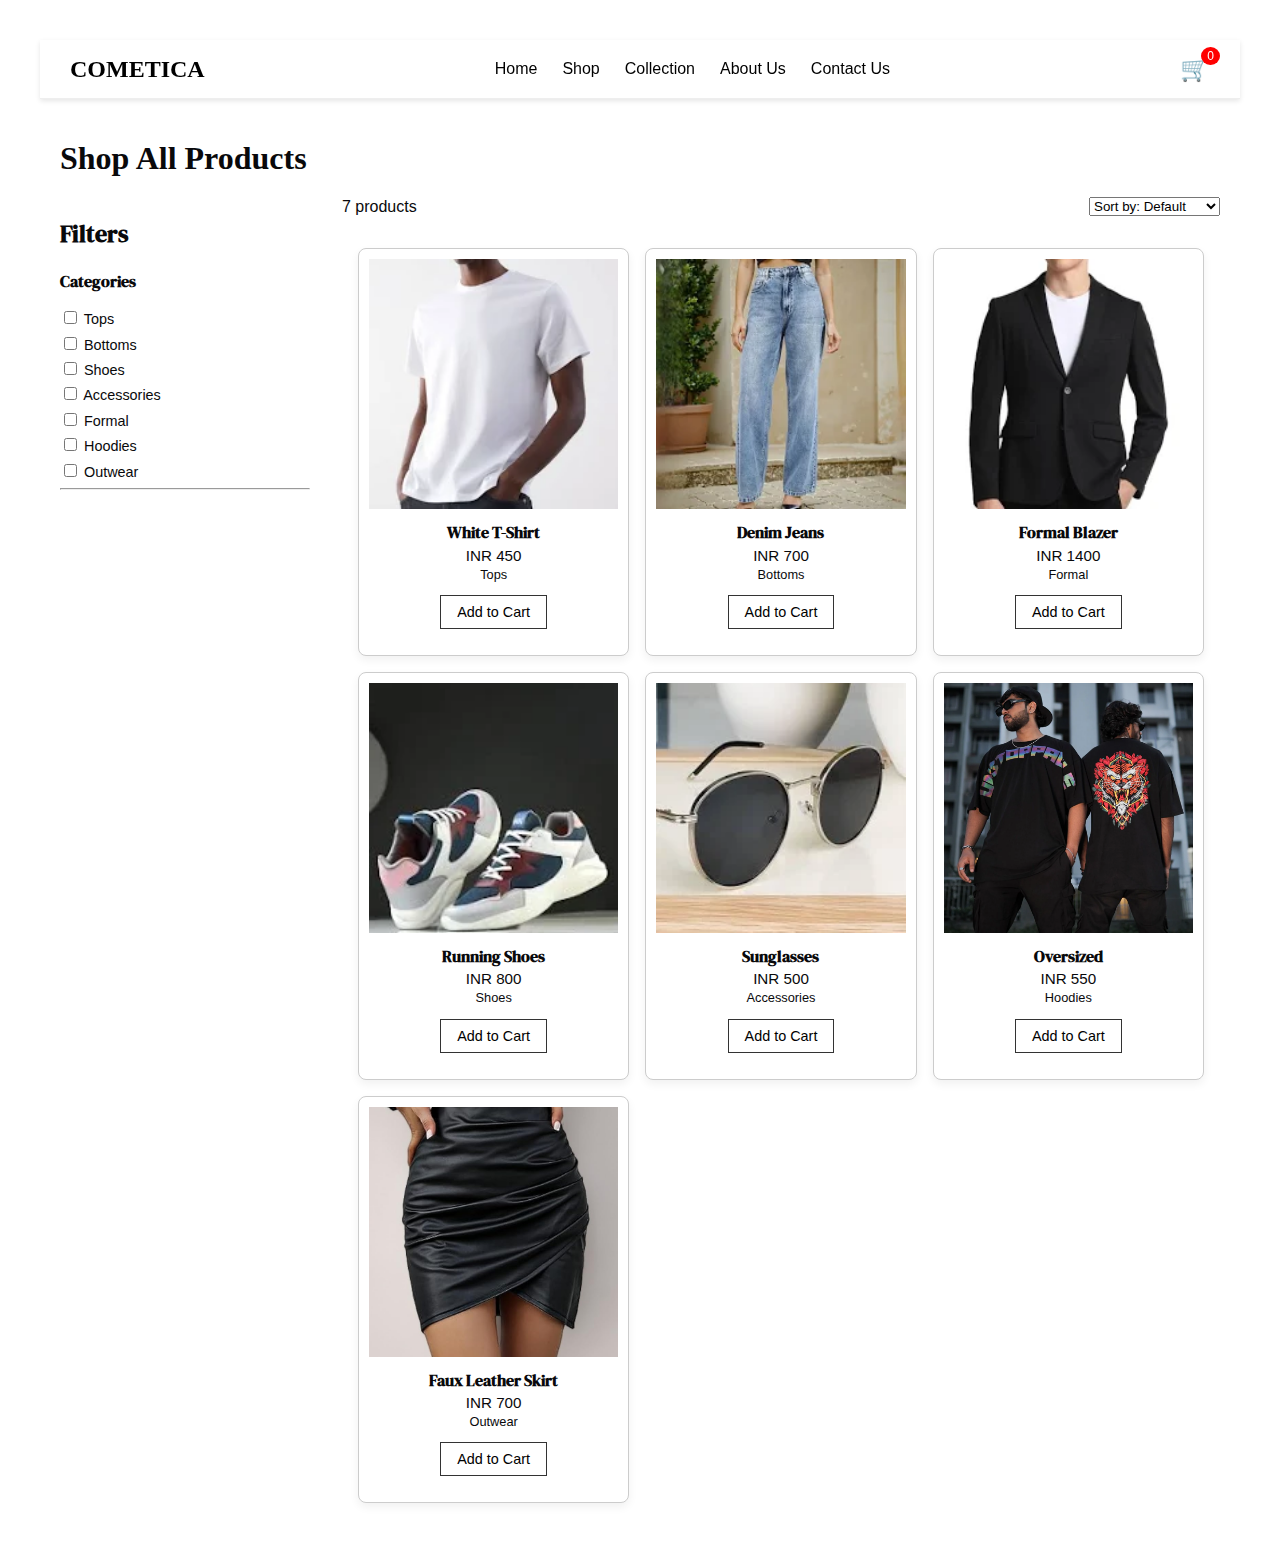
<file: shop.html>
<!DOCTYPE html>
<html lang="en">
<head>
  <meta charset="UTF-8" />
  <meta name="viewport" content="width=device-width, initial-scale=1" />
  <title>All Products</title>
  <link rel="stylesheet" href="styles.css" />
  
</head>
<body>
      
  <div class="container">
    <h1 class="title">Shop All Products</h1>
    <div class="shop-page">
      <!-- Sidebar Filters -->
      <aside class="sidebar">
        <h2>Filters</h2>

        <div class="filter-group">
          <h3>Categories</h3>
          <label><input type="checkbox" class="category-filter" value="Tops"> Tops</label>
          <label><input type="checkbox" class="category-filter" value="Bottoms"> Bottoms</label>
          <label><input type="checkbox" class="category-filter" value="Shoes"> Shoes</label>
          <label><input type="checkbox" class="category-filter" value="Accessories"> Accessories</label>
          <label><input type="checkbox" class="category-filter" value="Formal"> Formal</label>
          <label><input type="checkbox" class="category-filter" value="Hoodies"> Hoodies</label>
          <label><input type="checkbox" class="category-filter" value="Outwear"> Outwear</label>
         </div>

        <hr />

      </aside>

      <!-- Product Section -->
      <main class="product-area">
        <div class="top-bar">
          <span id="product-count">products</span>
          <select id="sort-select">
            <option value="default">Sort by: Default</option>
            <option value="price-asc">Price: Low to High</option>
            <option value="price-desc">Price: High to Low</option>
            <option value="name-asc">Name: A to Z</option>
          </select>
        </div>
        <div id="product-grid" class="product-grid">
          <!-- Products appear here -->
        </div>
      </main>
    </div>
  </div>  
  <script src="navbar.js"></script>
  <script src="shoppdts.js"></script>
</body>
</html>
</file>
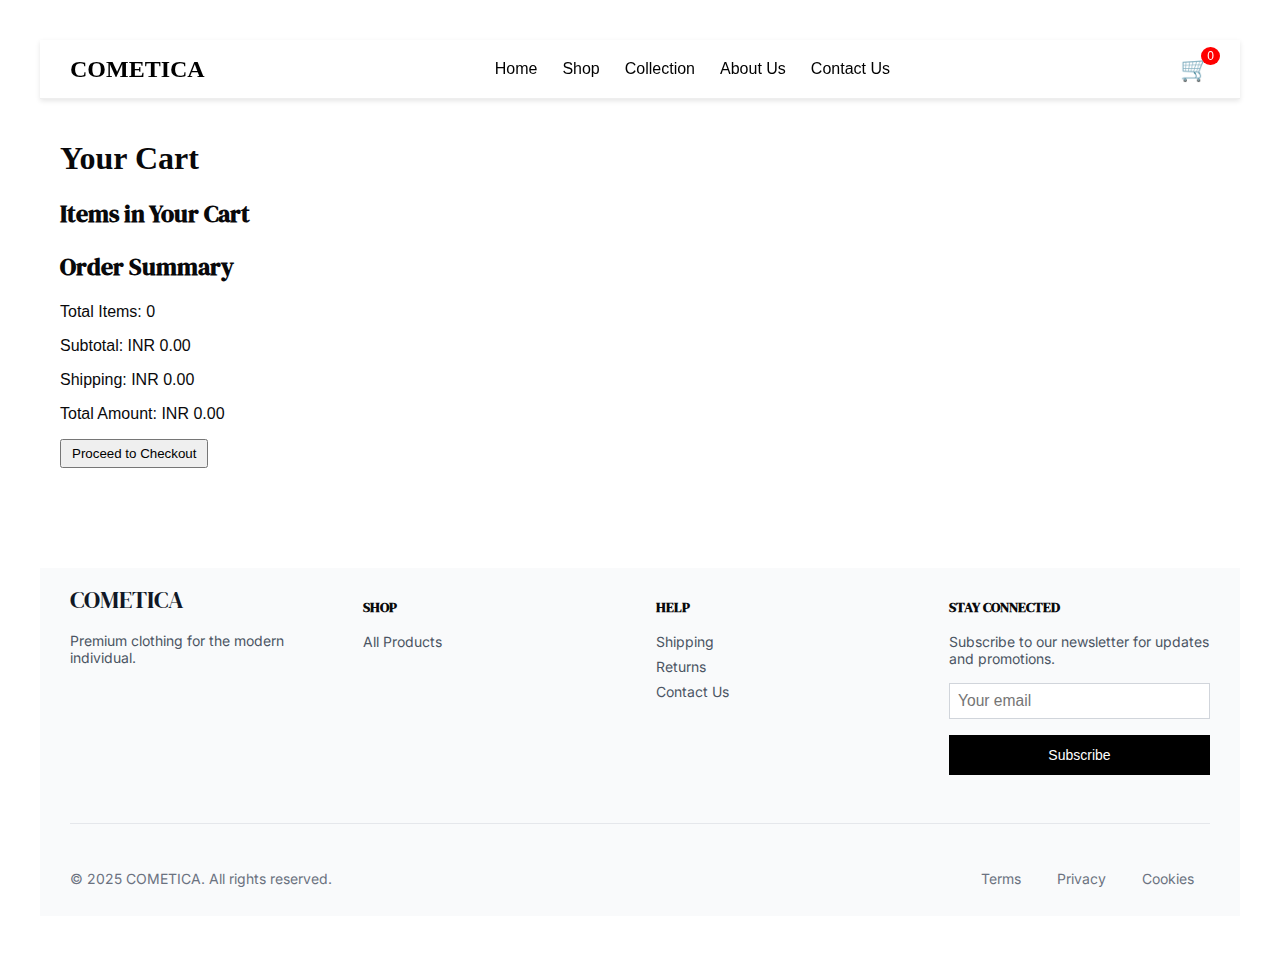
<file: FE/cart.html>
<!DOCTYPE html>
<html lang="en" class="light"> 
    <head>
        <meta charset="UTF-8" />
        <meta name="viewport" content="width=device-width, initial-scale=1.0"/>
        <title>Your Cart</title>
        <link rel="stylesheet" href="styles.css"/>
      </head>
      <body>
        <div class="container">
            <h1 class="title">Your Cart</h1>
            <div class="cart-page">
                <!-- Cart Items Section -->
                <div class="cart-items-div">
                  <h2>Items in Your Cart</h2>
                  <div id="cart-items-container" class="cart-items-container">
                    <!-- Cart items will be dynamically loaded here -->
                  </div>
                </div>
        
                <!-- Order Summary Section -->
                <div class="order-summary">
                    <h2>Order Summary</h2>
                    <div class="summary-details">
                        <p class="summary-details-para">Total Items: <span id="total-items">0</span></p>
                        <p class="summary-details-para">Subtotal: <span id="sub-total-amount">0</span></p>
                        <p class="summary-details-para">Shipping: <span id="shipping-amount">0</span></p>
                    </div>
                    <p class="summary-details-para">Total Amount: <span id="total-amount">0</span></p>
                    <button id="checkout-button" class="checkout-button">Proceed to Checkout</button>
                </div>
            </div>
        </div>
        <script src="navbar.js"></script>
        <script src="footer.js"></script>  
        <script src="cart.js"></script>  
      </body>
  <!-- Toast Notification -->
  <div id="toast" class="toast hidden"></div>  
</html>
</file>
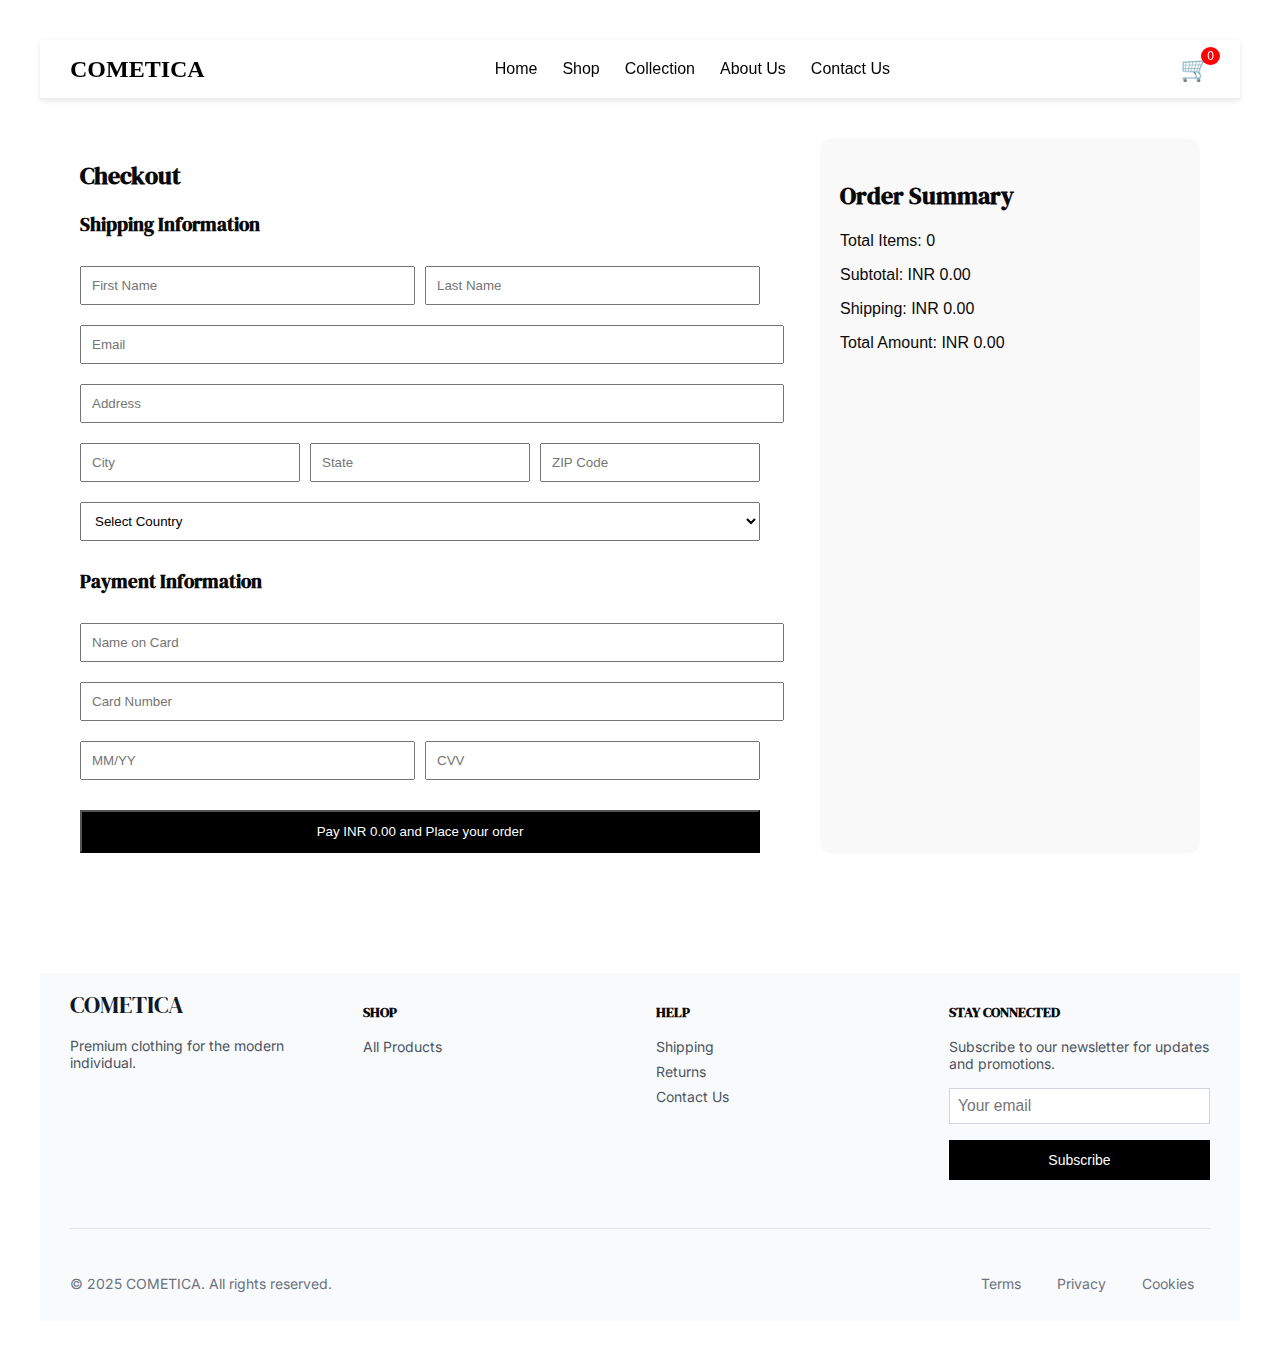
<file: FE/checkout.html>
<!DOCTYPE html>
<html lang="en">
<head>
  <meta charset="UTF-8">
  <title>Checkout</title>
  <link rel="stylesheet" href="checkout.css">
  <link rel="stylesheet" href="styles.css">
</head>
<body>
  <main class="checkout-page">
    <section class="checkout-form">
      <h2>Checkout</h2>
      <form id="checkout-form">
        <h3>Shipping Information</h3>
        <div class="form-row">
          <input type="text" placeholder="First Name" id="first-name" required>
          <input type="text" placeholder="Last Name" id="last-name" required>
        </div>
        <input type="email" placeholder="Email" id="email" required>
        <input type="text" placeholder="Address" id="address" required>
        <div class="form-row">
          <input type="text" placeholder="City" id="city" required>
          <input type="text" placeholder="State" id="state" required>
          <input type="text" placeholder="ZIP Code" id="zip-code" required>
        </div>
        <select required id="country">
          <option value="" disabled selected>Select Country</option>
          <option value="us">United States</option>
        </select>

        <h3>Payment Information</h3>
        <input type="text" placeholder="Name on Card" id="card-name" required>
        <input type="text" placeholder="Card Number" id="card-number" required>
        <div class="form-row">
          <input type="text" placeholder="MM/YY" id="expiry-date" required>
          <input type="text" placeholder="CVV" id="cvv" required>
        </div>
        <button type="submit" class="checkout-cart-button full" id="checkout-cart">Pay INR 0 and Place your order</button>
      </form>
    </section>

    <aside class="checkout-cart-summary">
      <div class="order-summary">
        <h2>Order Summary</h2>
        <div class="summary-details">
            <p class="summary-details-para">Total Items: <span id="total-items">0</span></p>
            <p class="summary-details-para">Subtotal: <span id="sub-total-amount">0</span></p>
            <p class="summary-details-para">Shipping: <span id="shipping-amount">0</span></p>
        </div>
        <p class="summary-details-para">Total Amount: <span id="total-amount">0</span></p>
      </div>
    </aside>
  </main>
  <script src="navbar.js"></script>
  <script src="footer.js"></script>
  <script src="checkout.js"></script>

</body>
</html>
</file>
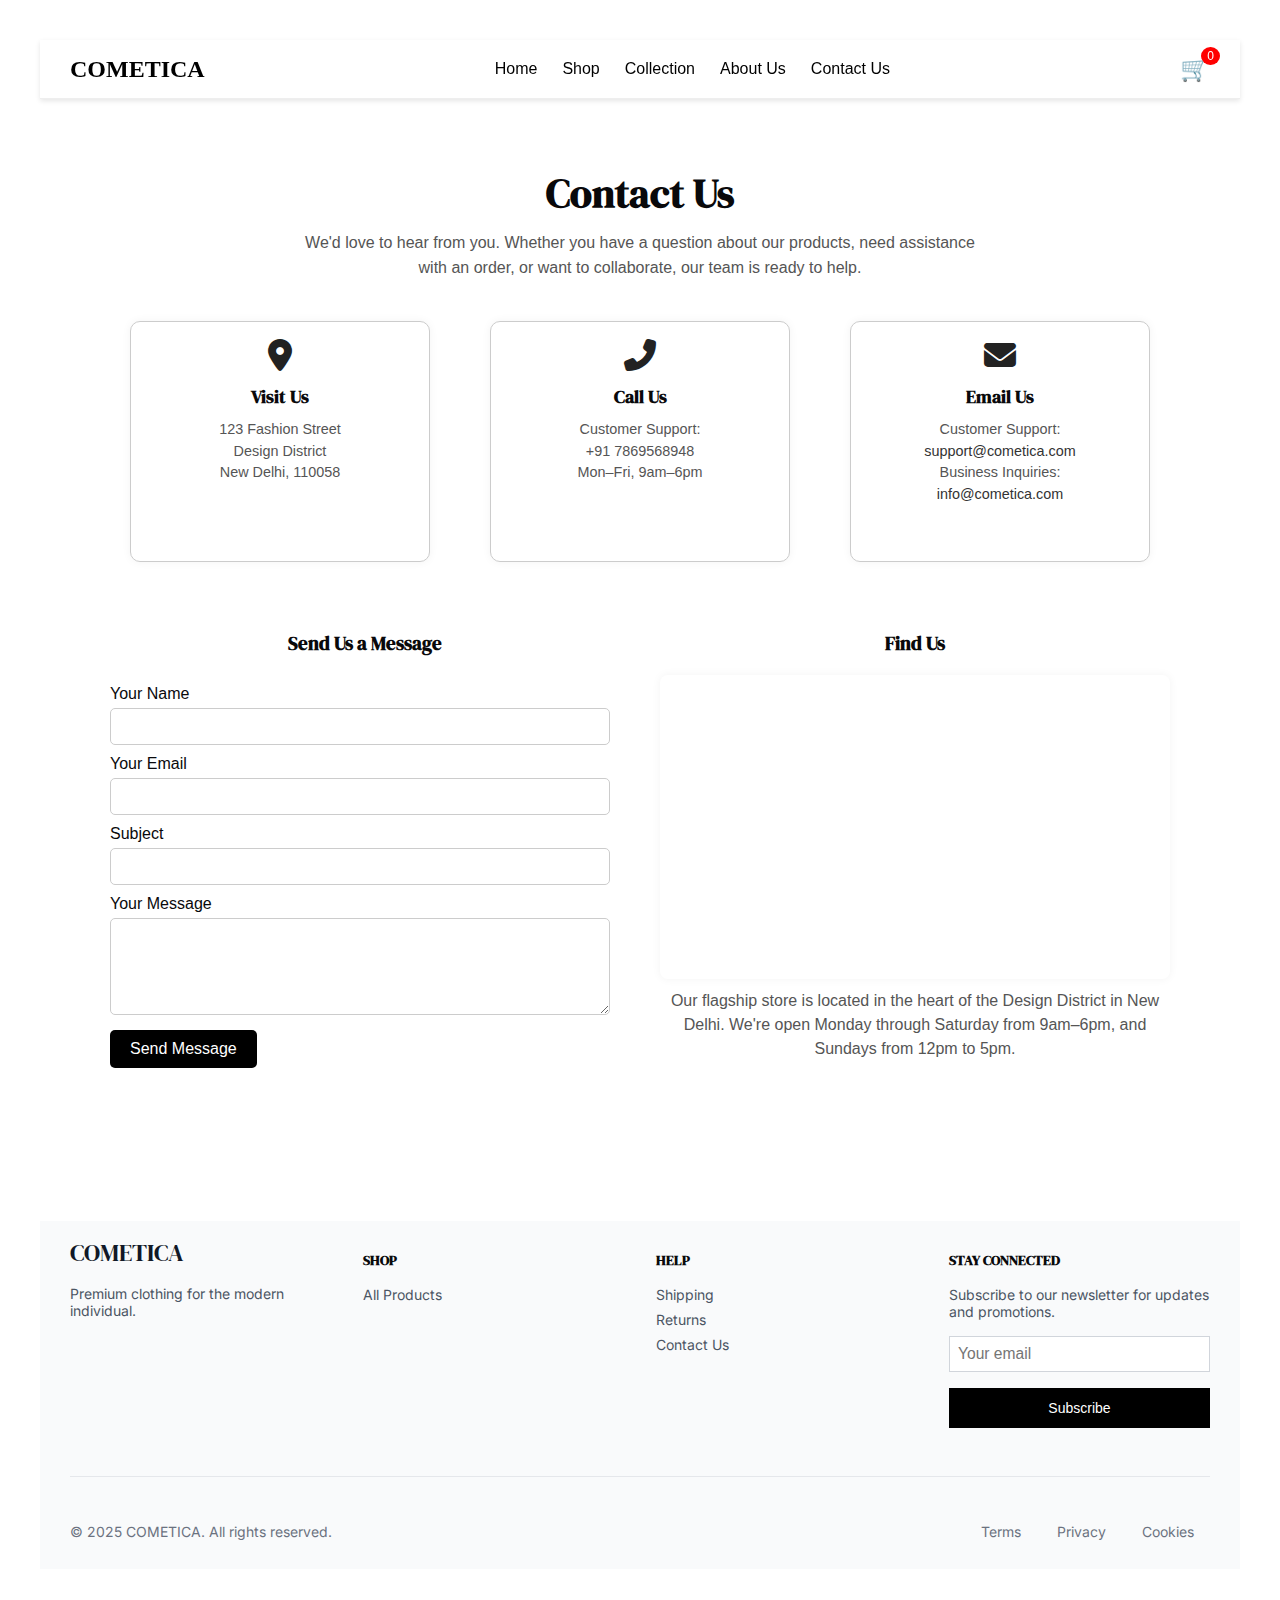
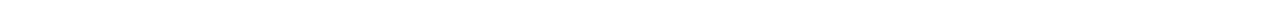
<file: FE/contact.html>
<!DOCTYPE html>
<html lang="en">
<head>
  <meta charset="UTF-8" />
  <meta name="viewport" content="width=device-width, initial-scale=1.0"/>
  <title>Contact Us - COMETICA</title>
  
  <link rel="stylesheet" href="contact.css" />
  <link rel="stylesheet" href="https://cdnjs.cloudflare.com/ajax/libs/font-awesome/6.5.0/css/all.min.css" />
  <link rel="stylesheet" href="styles.css" />
</head>
<body>

  <section class="contact-section">
    <h1>Contact Us</h1>
    <p>
      We'd love to hear from you. Whether you have a question about our products,
      need assistance with an order, or want to collaborate, our team is ready to help.
    </p>

    <div class="contact-cards">
      <div class="card">
        <div class="icon"><i class="fas fa-map-marker-alt" aria-hidden="true"></i></div>
        <h3>Visit Us</h3>
        <p>
          123 Fashion Street<br>
          Design District<br>
          New Delhi, 110058
        </p>
      </div>

      <div class="card">
        <div class="icon"><i class="fas fa-phone-alt" aria-hidden="true"></i></div>
        <h3>Call Us</h3>
        <p>
          Customer Support:<br>
          +91 7869568948<br>
          Mon–Fri, 9am–6pm 
        </p>
      </div>

      <div class="card">
        <div class="icon"><i class="fas fa-envelope" aria-hidden="true"></i></div>
        <h3>Email Us</h3>
        <p>
          Customer Support:<br>
          <a href="mailto:support@cometica.com">support@cometica.com</a><br>
          Business Inquiries:<br>
          <a href="mailto:info@cometica.com">info@cometica.com</a>
        </p>
      </div>
    </div>

    <div class="message-find-container">
      <div class="message-form">
        <h3>Send Us a Message</h3>
        <form id="contactForm">
          <label for="name">Your Name</label>
          <input type="text" id="name" name="name" required>

          <label for="email">Your Email</label>
          <input type="email" id="email" name="email" required>

          <label for="subject">Subject</label>
          <input type="text" id="subject" name="subject" required>

          <label for="message">Your Message</label>
          <textarea id="message" name="message" rows="5" required></textarea>

          <button type="submit">Send Message</button>
        </form>
      </div>

      <div class="find-us">
        <h3>Find Us</h3>
        <div class="map-container">
          <iframe
            src="https://www.google.com/maps/embed?pb=!1m18!1m12!1m3!1d3023.7450352324345!2d-74.00601568459357!3d40.71277517933096!2m3!1f0!2f0!3f0!3m2!1i1024!2i768!4f13.1!3m3!1m2!1s0x0%3A0x7f5e6e8b5c2b0c7d!2sDesign%20District!5e0!3m2!1sen!2sus!4v1682037800213"
            width="100%"
            height="300"
            style="border:0;"
            allowfullscreen=""
            loading="lazy"
            referrerpolicy="no-referrer-when-downgrade"
            aria-label="Google Maps location of COMETICA store">
          </iframe>
        </div>
        <p>
          Our flagship store is located in the heart of the Design District in New Delhi.
          We're open Monday through Saturday from 9am–6pm, and Sundays from 12pm to 5pm.
        </p>
      </div>
    </div>
  </section>
  <script>
    document.getElementById('contactForm').addEventListener('submit', async function (e) {
      e.preventDefault();

      const name = document.getElementById('name').value;
      const email = document.getElementById('email').value;
      const subject = document.getElementById('subject').value;
      const message = document.getElementById('message').value;

      const payload = {
        name: name,
        email: email,
        subject: subject,
        message: message,
      };
  
      try {
        const response = await fetch('http://127.0.0.1:5000/api/contactus/message', {
          method: 'POST',
          headers: {
            'Content-Type': 'application/json',
          },
          body: JSON.stringify(payload),
        });
  
        if (response.ok) {
          alert("Thanks for contacting us! We'll get back to you soon.");
          this.reset();
        } else {
          const errorData = await response.json();
          alert(`Error: ${errorData.error || 'Something went wrong'}`);
        }
      } catch (error) {
        console.error('Error submitting the form:', error);
        alert('An error occurred while submitting the form. Please try again later.');
      }
    });
  </script>

<script src="navbar.js"></script>  
<script src="footer.js"></script>  
  
</body>
</html>
</file>
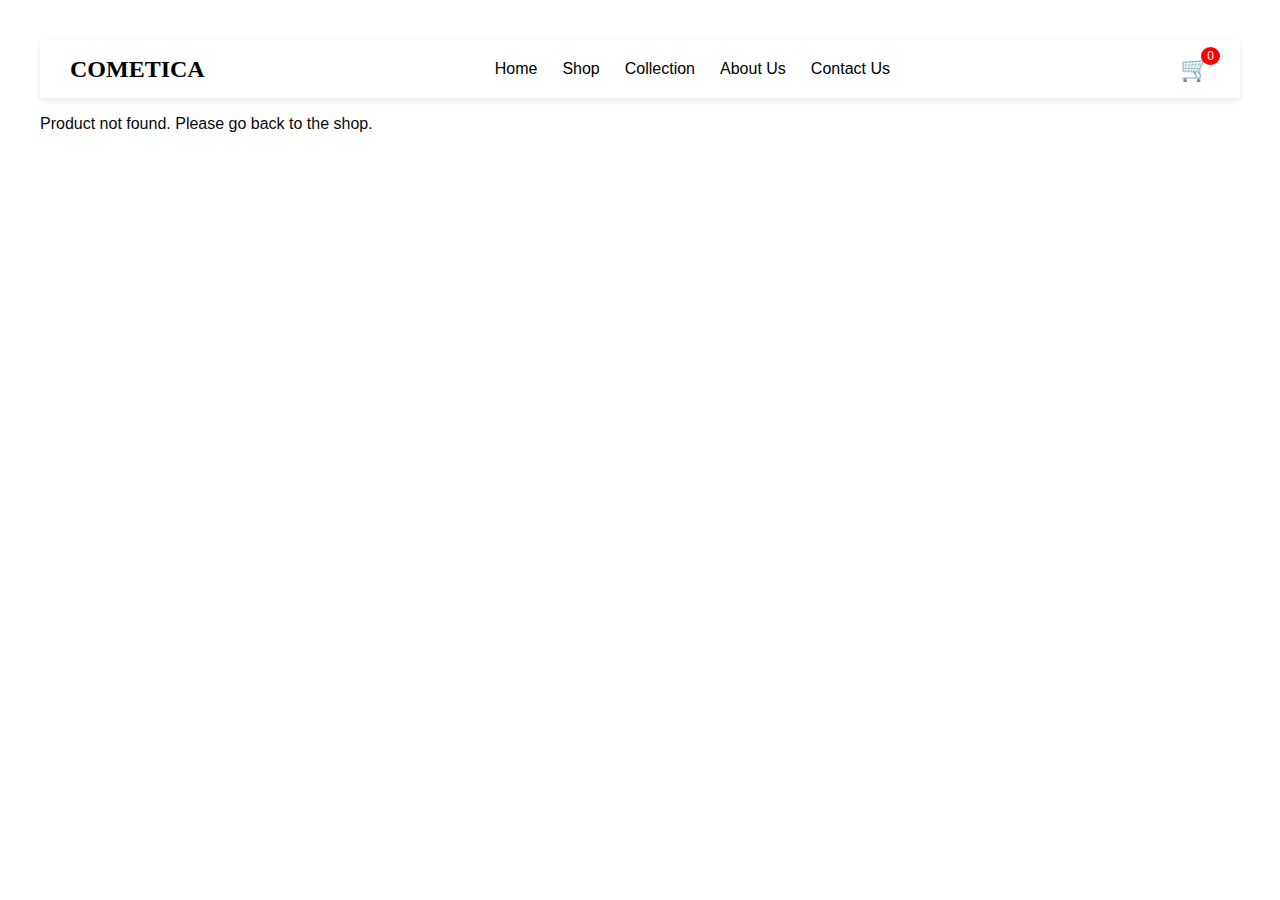
<file: FE/pdtdetailpg.html>
<!DOCTYPE html>
<html lang="en">
<head>
  <meta charset="UTF-8" />
  <meta name="viewport" content="width=device-width, initial-scale=1.0"/>
  <title>Product Detail</title>
  <link rel="stylesheet" href="styles.css" />
  <style>
    .detail-container {
      display: flex;
      gap: 3rem;
      padding: 2rem;
      align-items: flex-start;
      flex-wrap: wrap;
    }

    .detail-image {
      flex: 1 1 40%;
      max-width: 400px;
    }

    .detail-image img {
      width: 100%;
      border-radius: 10px;
    }

    .detail-info {
      flex: 1 1 50%;
    }

    .detail-info h2 {
      font-size: 2rem;
      margin-bottom: 0.5rem;
    }

    .price {
      font-size: 1.2rem;
      font-weight: bold;
      margin: 1rem 0;
    }

    .sizes button {
      margin: 0.2rem;
      padding: 0.5rem 1rem;
      cursor: pointer;
    }

    .quantity-control {
      display: flex;
      align-items: center;
      gap: 1rem;
      margin: 1rem 0;
    }

    .quantity-control button {
      width: 30px;
      height: 30px;
    }

    .add-to-cart-btn {
      background: black;
      color: white;
      padding: 1rem 2rem;
      border: none;
      cursor: pointer;
      font-size: 1rem;
    }
    .size-btn.active {
    background-color: black;
    color: white;
    border: 1px solid black;
  }

  .sizes button {
    margin: 0.2rem;
    padding: 0.5rem 1rem;
    cursor: pointer;
    border: 1px solid #ccc;
    background-color: white;
  }
  </style>
</head>
<body>
  <div class="detail-container">
    <div class="detail-image">
      <img id="product-image" src="" alt="Product" />
    </div>
    <div class="detail-info">
      <h2 id="product-name">Product Name</h2>
      <div class="price" id="product-price">INR 0</div>
      <p id="product-description">Description...</p>

      <h3>Size</h3>
      <div class="sizes">
        <button class="size-btn">XS</button>
        <button class="size-btn">S</button>
        <button class="size-btn">M</button>
        <button class="size-btn">L</button>
        <button class="size-btn">XL</button>
      </div>

      <h3>Quantity</h3>
      <div class="quantity-control">
        <button id="decrease">-</button>
        <span id="quantity">1</span>
        <button id="increase">+</button>
      </div>

      <button class="add-to-cart-btn">Add to Cart</button>
    </div>
  </div>
  <script src="product-detail.js"></script>
  <script src="navbar.js"></script>

</body>
</html>
</file>
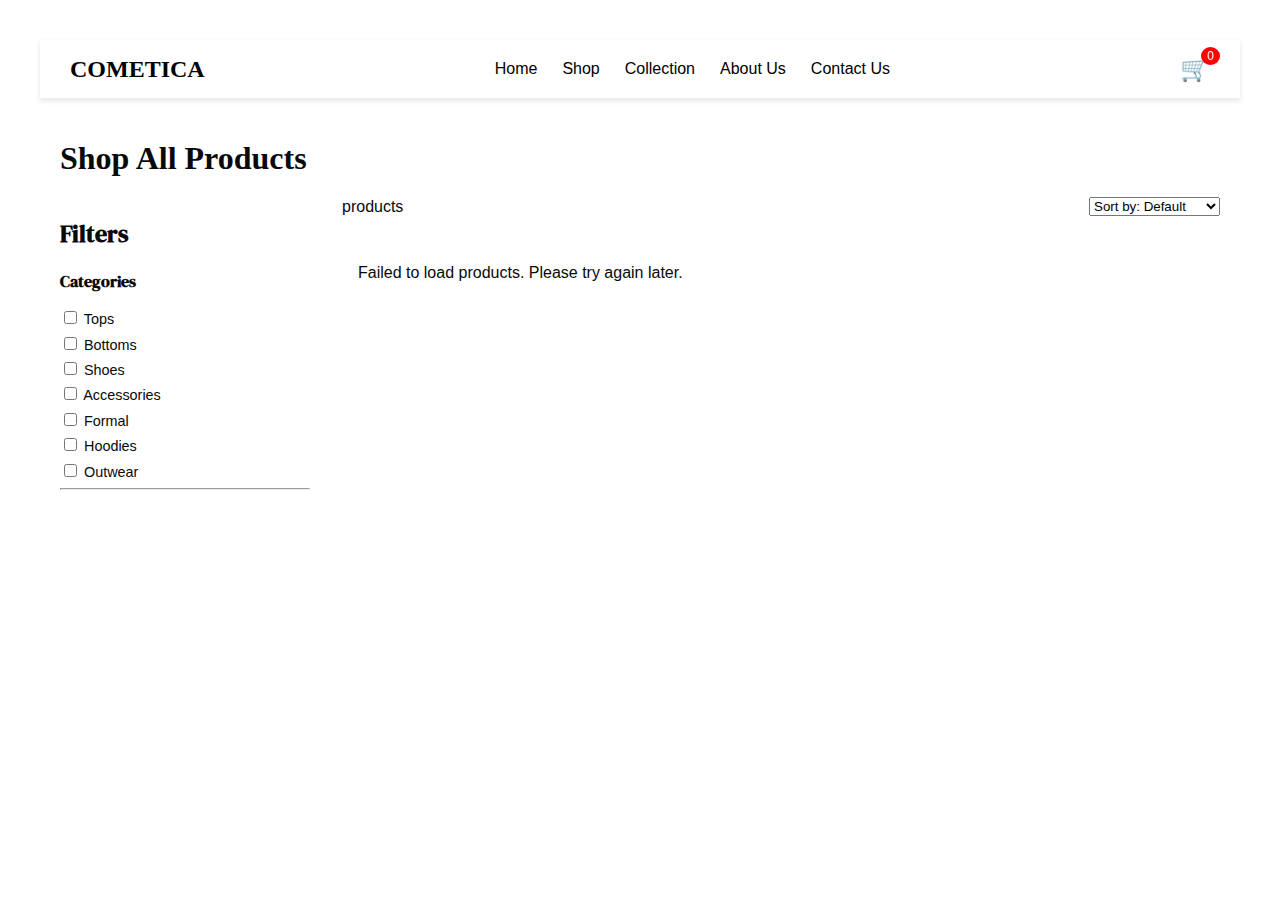
<file: FE/shop.html>
<!DOCTYPE html>
<html lang="en">
<head>
  <meta charset="UTF-8" />
  <meta name="viewport" content="width=device-width, initial-scale=1" />
  <title>All Products</title>
  <link rel="stylesheet" href="styles.css" />
  
</head>
<body>
      
  <div class="container">
    <h1 class="title">Shop All Products</h1>
    <div class="shop-page">
      <!-- Sidebar Filters -->
      <aside class="sidebar">
        <h2>Filters</h2>

        <div class="filter-group">
          <h3>Categories</h3>
          <label><input type="checkbox" class="category-filter" value="Tops"> Tops</label>
          <label><input type="checkbox" class="category-filter" value="Bottoms"> Bottoms</label>
          <label><input type="checkbox" class="category-filter" value="Shoes"> Shoes</label>
          <label><input type="checkbox" class="category-filter" value="Accessories"> Accessories</label>
          <label><input type="checkbox" class="category-filter" value="Formal"> Formal</label>
          <label><input type="checkbox" class="category-filter" value="Hoodies"> Hoodies</label>
          <label><input type="checkbox" class="category-filter" value="Outwear"> Outwear</label>
         </div>

        <hr />

      </aside>

      <!-- Product Section -->
      <main class="product-area">
        <div class="top-bar">
          <span id="product-count">products</span>
          <select id="sort-select">
            <option value="default">Sort by: Default</option>
            <option value="price-asc">Price: Low to High</option>
            <option value="price-desc">Price: High to Low</option>
            <option value="name-asc">Name: A to Z</option>
          </select>
        </div>
        <div id="product-grid" class="product-grid">
          <!-- Products appear here -->
        </div>
      </main>
    </div>
  </div>  
  <script src="navbar.js"></script>
  <script src="shoppdts.js"></script>
</body>
</html>
</file>
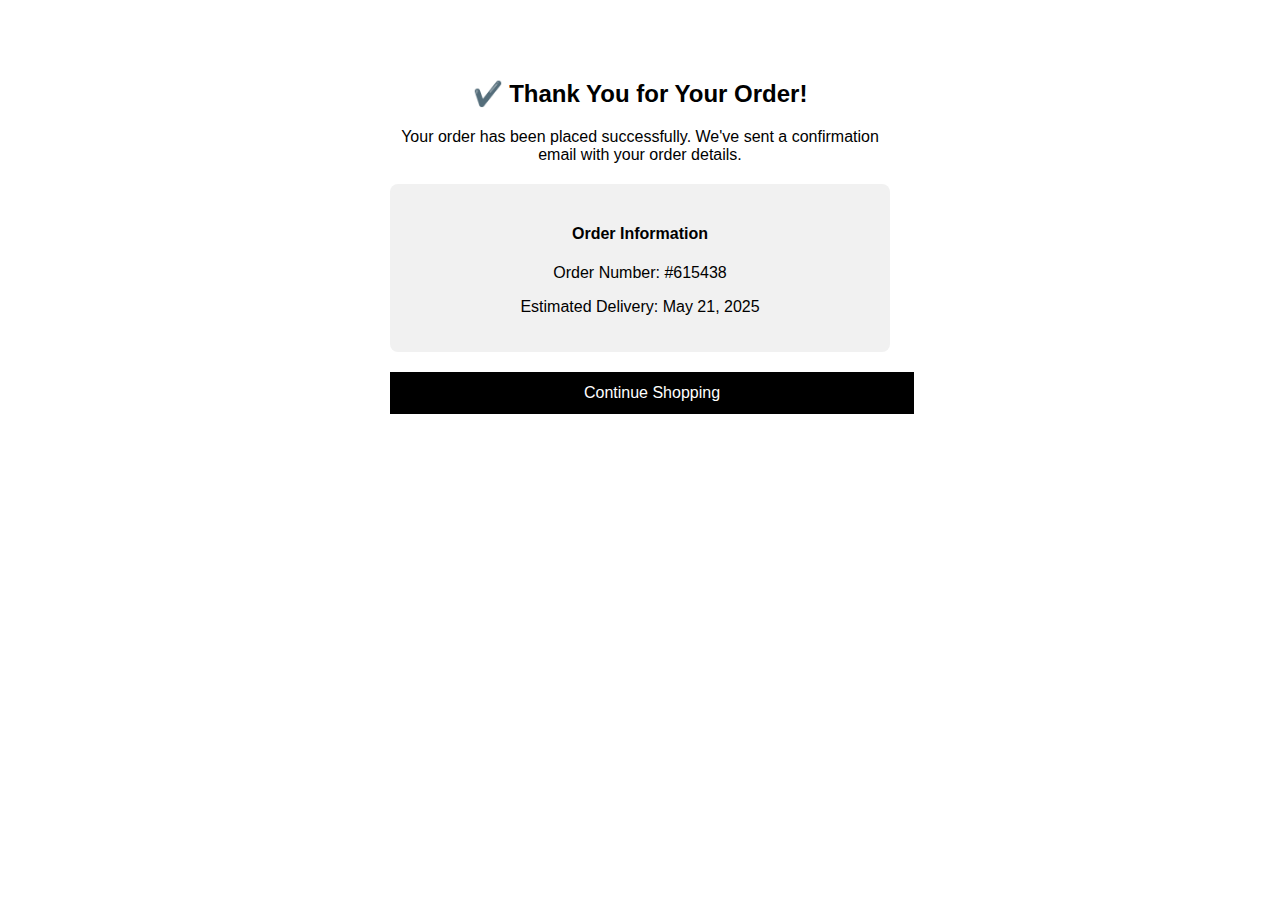
<file: FE/thankyou.html>
<!DOCTYPE html>
<html lang="en">
<head>
  <meta charset="UTF-8">
  <title>Thank You</title>
  <link rel="stylesheet" href="checkout.css">
</head>
<body>
  <main class="checkout-thankyou">
    <div class="thankyou-content">
      <h2>✔️ Thank You for Your Order!</h2>
      <p>Your order has been placed successfully. We've sent a confirmation email with your order details.</p>

      <div class="order-info">
        <h4>Order Information</h4>
        <p>Order Number: #615438</p>
        <p>Estimated Delivery: May 21, 2025</p>
      </div>

      <a href="index.html" class="checkout-cart-button">Continue Shopping</a>
    </div>
  </main>
</body>
</html>
</file>
<file: styles.css>
@import url('https://fonts.googleapis.com/css2?family=Inter&family=DM+Serif+Display&display=swap');

body {
  font-family: 'Inter', sans-serif;
}
.serif-text {
  font-family: 'DM Serif Display', serif;
}
:root {
    --border: 220 14% 96%;
    --input: 220 14% 96%;
    --ring: 215 20% 65%;
    --background: 0 0% 100%;
    --foreground: 222 47% 11%;
  
    --primary: 240 100% 50%;
    --primary-foreground: 0 0% 100%;
  
    --secondary: 200 15% 70%;
    --secondary-foreground: 0 0% 100%;
  
    --destructive: 0 80% 60%;
    --destructive-foreground: 0 0% 100%;
  
    --muted: 210 20% 94%;
    --muted-foreground: 215 15% 25%;
  
    --accent: 48 100% 67%;
    --accent-foreground: 0 0% 0%;
  
    --popover: 0 0% 100%;
    --popover-foreground: 0 0% 0%;
  
    --card: 0 0% 100%;
    --card-foreground: 0 0% 0%;
  
    --sidebar-background: 215 30% 20%;
    --sidebar-foreground: 0 0% 100%;
    --sidebar-primary: 215 80% 60%;
    --sidebar-primary-foreground: 0 0% 100%;
    --sidebar-accent: 48 100% 67%;
    --sidebar-accent-foreground: 0 0% 0%;
    --sidebar-border: 215 20% 40%;
    --sidebar-ring: 215 30% 50%;
  }
  .my-element {
    background-color: hsl(var(--primary));
    color: hsl(var(--primary-foreground));
  }
  .container {
    max-width: 1400px;
    padding: 2rem;
    margin-left: auto;
    margin-right: auto;
  }
  :root {
    --radius: 8px; /* example */
  }
  
  .rounded-lg {
    border-radius: var(--radius);
  }
  .rounded-md {
    border-radius: calc(var(--radius) - 2px);
  }
  .rounded-sm {
    border-radius: calc(var(--radius) - 4px);
  }
  @keyframes accordion-down {
    from { height: 0; }
    to { height: var(--radix-accordion-content-height); }
  }
  
  @keyframes accordion-up {
    from { height: var(--radix-accordion-content-height); }
    to { height: 0; }
  }
  
  @keyframes fadeIn {
    0% { opacity: 0; }
    100% { opacity: 1; }
  }
  
  .accordion-down {
    animation: accordion-down 0.2s ease-out;
  }
  .accordion-up {
    animation: accordion-up 0.2s ease-out;
  }
  .fade-in {
    animation: fadeIn 0.5s ease-in-out;
  }
  @import url('https://fonts.googleapis.com/css2?family=Inter:wght@300;400;500;600;700&family=DM+Serif+Display:wght@400&display=swap');

  :root {
    --background: hsl(0 0% 100%);
    --foreground: hsl(240 10% 3.9%);
    --border: hsl(240 5.9% 90%);
    --radius: 8px;
  }
  
  body {
    margin: 0;
    padding: 2rem;
    font-family: 'Inter', sans-serif;
    background-color: var(--background);
    color: var(--foreground);
  }
  
  h1, h2, h3, h4, h5, h6 {
    font-family: 'DM Serif Display', serif;
  }
  
  .product-grid {
    display: grid;
    grid-template-columns: repeat(auto-fill, minmax(280px, 1fr));
    gap: 2rem;
    margin-top: 2rem;
  }
  
  .product-card {
    background-color: white;
    padding: 1rem;
    border: 1px solid var(--border);
    border-radius: var(--radius);
    transition: box-shadow 0.3s ease;
    text-align: center;
  }
  
  .product-card:hover {
    box-shadow: 0 4px 12px rgba(0, 0, 0, 0.1);
  }
  
  .product-image {
    width: 100%;
    aspect-ratio: 3 / 4;
    object-fit: cover;
    background-color: #f3f4f6;
    border-radius: var(--radius);
  }
  body {
    font-family: 'Inter', sans-serif;
    margin: 0;
  }
  
  .navbar {
    display: flex;
    align-items: center;
    justify-content: space-between;
    padding: 20px 40px;
    background-color: white;
  }
  
  .logo {
    font-size: 24px;
    font-weight: bold;
    font-family: serif;
  }
  
  .nav-links {
    display: flex;
    gap: 30px;
  }
  
  .nav-links a {
    text-decoration: none;
    color: #2c3e50;
    font-weight: 500;
  }
  
  .cart {
    position: relative;
  }
  
  .cart img {
    width: 24px;
  }
  
  .cart-count {
    position: absolute;
    top: -8px;
    right: -8px;
    background: black;
    color: white;
    font-size: 12px;
    padding: 2px 6px;
    border-radius: 50%;
  }
  
  .menu-toggle {
    background: none;
    border: none;
    font-size: 1.5rem;
    cursor: pointer;
  }
  
  .mobile-menu {
    display: flex;
    flex-direction: column;
    gap: 1rem;
    margin-top: 1rem;
    transition: all 0.3s ease;
  }
  
  .mobile-menu a {
    text-decoration: none;
    color: #374151;
    font-weight: 500;
  }
  
  .hidden {
    display: none;
  }
  
  /* Desktop nav (optional) */
  @media(min-width: 768px) {
    .menu-toggle {
      display: none;
    }
  
    .mobile-menu {
      display: flex !important;
      flex-direction: row;
      justify-content: flex-end;
      gap: 2rem;
    }
  
    .mobile-menu.hidden {
      display: flex !important;
    }
  }
  .footer {
    background-color: #f9fafb;
    margin-top: 5rem;
    padding: 3rem 1rem;
    font-family: 'Inter', sans-serif;
  }
  
  .footer-container {
    max-width: 1200px;
    margin: 0 auto;
  }
  
  .footer-grid {
    display: grid;
    grid-template-columns: 1fr;
    gap: 2rem;
  }
  
  .footer-logo {
    font-family: 'DM Serif Display', serif;
    font-size: 1.5rem;
    text-decoration: none;
    color: #111827;
  }
  
  .footer-desc {
    margin-top: 1rem;
    font-size: 0.875rem;
    color: #4b5563;
  }
  
  .footer-heading {
    font-weight: 600;
    font-size: 0.875rem;
    text-transform: uppercase;
    margin-bottom: 1rem;
  }
  
  .footer-links {
    list-style: none;
    padding: 0;
  }
  
  .footer-links li a {
    display: block;
    font-size: 0.875rem;
    color: #4b5563;
    text-decoration: none;
    margin-bottom: 0.5rem;
    transition: color 0.3s;
  }
  
  .footer-links li a:hover {
    color: #111827;
  }
  
  .footer-text {
    font-size: 0.875rem;
    color: #4b5563;
    margin-bottom: 1rem;
  }
  .newsletter-section {
    max-width: 500px;
    margin: 0 auto;
    text-align: center;
    padding: 2rem 1rem;
  }
  
  .newsletter-title {
    font-size: 2rem;
    font-weight: bold;
    margin-bottom: 0.5rem;
  }
  
  .newsletter-description {
    font-size: 1rem;
    color: #333;
    margin-bottom: 1.5rem;
  }
  
  .newsletter {
    display: flex;
    flex-direction: column;
    gap: 1rem;
  }
  
  .newsletter input {
    padding: 0.5rem;
    font-size: 0.975rem;
    border: 1px solid #d1d5db;
  }
  
  .newsletter button {
    background-color: #000;
    color: #fff;
    padding: 0.75rem 1rem;
    font-size: 0.875rem;
    border: none;
    cursor: pointer;
  }
  
  .footer-bottom {
    border-top: 1px solid #e5e7eb;
    margin-top: 3rem;
    padding-top: 2rem;
    display: flex;
    flex-direction: column;
    align-items: center;
    gap: 1rem;
    font-size: 0.875rem;
    color: #6b7280;
  }
  
  .footer-policy a {
    margin: 0 1rem;
    color: #6b7280;
    text-decoration: none;
  }
  
  .footer-policy a:hover {
    color: #111827;
  }
  
  @media (min-width: 768px) {
    .footer-grid {
      grid-template-columns: repeat(4, 1fr);
    }
  
    .footer-bottom {
      flex-direction: row;
      justify-content: space-between;
    }
  }
  .product-card {
    border: 1px solid #e5e7eb;
    padding: 1rem;
    transition: box-shadow 0.3s ease;
  }
  
  .product-card:hover {
    box-shadow: 0 4px 8px rgba(0, 0, 0, 0.1);
  }
  
  .product-link {
    text-decoration: none;
    color: inherit;
  }
  
  .product-image-wrapper {
    overflow: hidden;
  }
  
  .product-image {
    width: 100%;
    transition: transform 0.5s ease;
  }
  
  .product-link:hover .product-image {
    transform: scale(1.05);
  }
  
  .product-info {
    margin-top: 1rem;
  }
  
  .product-name {
    font-size: 1rem;
    font-weight: 500;
  }
  
  .product-price {
    font-size: 0.875rem;
    color: #6b7280;
    margin-top: 0.25rem;
  }
  
  .product-action {
    margin-top: 1rem;
  }
  
  .add-to-cart-btn {
    width: 100%;
    background-color: #111827;
    color: white;
    padding: 0.5rem;
    border: none;
    font-size: 0.875rem;
    cursor: pointer;
    transition: background-color 0.3s;
  }
  
  .add-to-cart-btn:hover {
    background-color: #1f2937;
  }
  
  /* Toast styling */
  .toast {
    position: fixed;
    bottom: 1.5rem;
    right: 1.5rem;
    background-color: #1f2937;
    color: white;
    padding: 1rem 1.5rem;
    border-radius: 4px;
    z-index: 1000;
    opacity: 0.9;
    transition: opacity 0.3s;
  }
  
  .toast.hidden {
    display: none;
  }
  body {
    font-family: Arial, sans-serif;
    padding: 20px;
  }
  
  .grid {
    display: grid;
    gap: 1.5rem;
    grid-template-columns: repeat(auto-fill, minmax(200px, 1fr));
  }
  
  .card {
    border: 1px solid #ccc;
    padding: 1rem;
    background: #fff;
  }
  
  .card img {
    max-width: 100%;
    height: auto;
  }
  
  .card h3 {
    font-size: 1.1rem;
    margin-top: 0.5rem;
  }
  
  .card p {
    font-size: 0.9rem;
    color: #555;
  }
  body {
    font-family: Arial, sans-serif;
    padding: 20px;
  }
  
  .product, #cart-items {
    display: flex;
    flex-direction: column;
    gap: 10px;
  }
  
  .product, .cart-item {
    border: 1px solid #ccc;
    padding: 10px;
  }
  
  button {
    padding: 5px 10px;
    cursor: pointer;
  }                    
  body {
    font-family: Arial, sans-serif;
    padding: 20px;
  }
  
  .collection-grid {
    display: flex;
    flex-wrap: wrap;
    gap: 20px;
  }
  
  .collection-card {
    border: 1px solid #ccc;
    padding: 15px;
    width: 350px;
    box-shadow: 0 2px 8px rgba(0,0,0,0.1);
  }
  
  .collection-card img {
    width: 100%;
    height: auto;
  }
  body {
    font-family: Arial, sans-serif;
    padding: 20px;
  }
  
  /* Container styling */
.featured-products {
  max-width: 1200px;
  margin: 0 auto;
  padding: 40px 20px;
}

/* Product Grid */
.product-grid {
  display: flex;
  flex-wrap: wrap;
  gap: 100px; /* Space between cards */
  justify-content: center; /* Center the items */
}

/* Each Product Card */
.product-card {
  flex: 1 1 250px; /* Grow/shrink, base width */
  max-width: 250px;
  background: white;
  border: 1px solid #ccc;
  border-radius: 8px;
  overflow: hidden;
  text-align: center;
  box-shadow: 0 4px 10px rgba(0, 0, 0, 0.06);
  transition: transform 0.2s;
}

.product-card:hover {
  transform: translateY(-5px);
}

/* Product Image */
.product-card img {
  width: 100%;
  height: 250px;
  object-fit: cover;
}

/* Card Content */
.product-card h3 {
  font-size: 1.2rem;
  margin: 12px 0 6px;
  font-weight: bold;
}

.product-card p {
  margin: 4px 0;
  font-size: 0.95rem;
}

.product-card button {
  margin: 10px 0 16px;
  padding: 8px 16px;
  font-size: 0.9rem;
  background-color: white;
  border: 1px solid #333;
  cursor: pointer;
  transition: 0.3s;
}

.product-card button:hover {
  background-color: #333;
  color: white;
}

  
  #cart-container {
    margin-top: 20px;
    border-top: 2px solid #000;
    padding-top: 10px;
  }
  
  .cart-item {
    border-bottom: 1px solid #ccc;
    padding: 10px 0;
  }
  body {
    font-family: Arial, sans-serif;
    margin: 0;
    padding: 0;
  }
  
  .hero {
    position: relative;
    height: 70vh;
    overflow: hidden;
    display: flex;
    align-items: center;
    justify-content: center;
    text-align: center;
  }
  
  .hero-image {
    position: absolute;
    width: 100%;
    height: 100%;
    object-fit: cover;
    z-index: 0;
  }
  
  .hero-overlay {
    position: absolute;
    inset: 0;
    background-color: rgba(17, 24, 39, 0.6);
    z-index: 1;
  }
  
  .hero-content {
    position: relative;
    z-index: 2;
    color: white;
    padding: 0 20px;
  }
  
  .hero-content h1 {
    font-size: 3rem;
    margin-bottom: 1rem;
  }
  
  .hero-content p {
    max-width: 600px;
    margin: 0 auto 2rem;
  }
  
  .section {
    padding: 4rem 1rem;
    text-align: center;
  }
  
  .section-header h2 {
    font-size: 2rem;
    margin-bottom: 0.5rem;
  }
  
  .section-header p {
    color: gray;
    max-width: 600px;
    margin: 0 auto;
  }
  
  .product-grid, .collection-grid {
    display: grid;
    gap: 1.5rem;
    margin-top: 2rem;
    grid-template-columns: repeat(auto-fit, minmax(250px, 1fr));
    padding: 0 1rem;
  }
  
  .product-card, .collection-card {
    border: 1px solid #ccc;
    padding: 1rem;
    background: white;
    position: relative;
  }
  
  .product-card img, .collection-card img {
    width: 100%;
    height: 300px;
    object-fit: cover;
  }
  
  .btn, .btn-outline {
    display: inline-block;
    padding: 0.75rem 2rem;
    text-decoration: none;
    font-weight: bold;
    transition: background 0.3s;
    margin-top: 1rem;
  }
  
  .btn {
    background: white;
    color: black;
    border: none;
  }
  
  .btn:hover {
    background: #f3f3f3;
  }
  
  .btn-outline {
    border: 1px solid black;
    color: black;
    background: transparent;
  }
  
  .btn-outline:hover {
    background: #f3f3f3;
  }
  
  .collection-card .overlay {
    position: absolute;
    inset: 0;
    background-color: rgba(17, 24, 39, 0.4);
    color: white;
    display: flex;
    flex-direction: column;
    justify-content: center;
    padding: 1rem;
    opacity: 1;
  }
  
  .newsletter {
    max-width: 600px;
    margin: auto;
  }
  
  .newsletter-form {
    display: flex;
    gap: 1rem;
    margin-top: 1rem;
  }
  
  .newsletter-form input {
    flex: 1;
    padding: 0.75rem;
    border: 1px solid #ccc;
  }
  body {
    margin: 0;
    font-family: Arial, sans-serif;
    background-color: #f9f9f9;
  }
  
  .container {
    max-width: 1200px;
    margin: auto;
    padding: 20px;
  }
  
  .title {
    font-size: 2rem;
    font-family: serif;
    margin-bottom: 20px;
  }
  
  .shop-page {
    display: flex;
    gap: 2rem;
  }
  
  .sidebar {
    width: 250px;
  }
  
  .filter-group h3 {
    margin-top: 1rem;
    font-size: 1rem;
  }
  
  .filter-group label {
    display: block;
    margin: 0.4rem 0;
    font-size: 0.9rem;
  }
  
  .product-area {
    flex: 1;
  }
  
  .top-bar {
    display: flex;
    justify-content: space-between;
    align-items: center;
    margin-bottom: 20px;
  }
  
  .product-grid {
    display: grid;
    grid-template-columns: repeat(auto-fill, minmax(220px, 1fr));
    gap: 1rem;
  }
  
  .product-card {
    border: 1px solid #ccc;
    padding: 10px;
    text-align: center;
    background: #fff;
    border-radius: 8px;
    transition: 0.3s;
  }
  
  .product-card:hover {
    box-shadow: 0 4px 10px rgba(0, 0, 0, 0.1);
  }
  
  .product-card img {
    width: 100%;
    height: 250px;
    object-fit: cover;
  }
  
  .product-card h4 {
    margin: 0.5rem 0 0.2rem;
  }
  
  .product-card p {
    margin: 0.2rem 0;
  }
  .navbar {
    display: flex;
    justify-content: space-between;
    align-items: center;
    background: #ffffff;
    padding: 1rem 2rem;
    box-shadow: 0 2px 5px rgba(0,0,0,0.1);
  }
  
  .nav-logo {
    font-size: 1.5rem;
    font-weight: bold;
  }
  
  .nav-links {
    list-style: none;
    display: flex;
    gap: 1.5rem;
    margin: 0;
    padding: 0;
  }
  
  .nav-links li a {
    text-decoration: none;
    color: #333;
    font-weight: 500;
  }
  
  .nav-links li a:hover {
    color: #007BFF;
  }
  @media (max-width: 768px) {
    .product-card {
      flex: 1 1 100%;
      max-width: 100%;
    }
  }   
  body {
    font-family: Arial, sans-serif;
    margin: 0;
    padding: 20px;
  }
  
  .product-list {
    display: flex;
    gap: 20px;
  }
  
  .product {
    border: 1px solid #ccc;
    padding: 10px;
    cursor: pointer;
    text-align: center;
  }
  
  .product img {
    width: 200px;
    height: 200px;
    object-fit: cover;
  }
  
  .detail-container {
    display: flex;
    gap: 20px;
    margin-top: 30px;
  }
  
  .detail-container img {
    width: 300px;
    height: 300px;
    object-fit: cover;
  }
  
  .details {
    max-width: 400px;
  }
  body {
    font-family: Arial, sans-serif;
    margin: 0;
    padding: 40px;
    background: #fff;
  }
  
  .product-detail {
    display: flex;
    flex-wrap: wrap;
    gap: 40px;
    max-width: 1200px;
    margin: auto;
  }
  
  .image-container img {
    max-width: 450px;
    width: 100%;
    border-radius: 8px;
  }
  
  .details-container {
    flex: 1;
    min-width: 300px;
  }
  
  .price {
    font-size: 1.5rem;
    font-weight: bold;
    margin: 10px 0;
  }
  
  .option-group {
    margin: 20px 0;
  }
  
  .options {
    display: flex;
    flex-wrap: wrap;
    gap: 10px;
  }
  
  .option-btn {
    padding: 8px 14px;
    border: 1px solid #aaa;
    background: white;
    cursor: pointer;
    border-radius: 4px;
    transition: 0.2s;
  }
  
  .option-btn:hover, .option-btn.active {
    background: black;
    color: white;
  }
  
  .quantity-container {
    margin: 20px 0;
  }
  
  .quantity-controls {
    display: flex;
    align-items: center;
    gap: 15px;
  }
  
  .quantity-controls button {
    width: 32px;
    height: 32px;
    font-size: 1.2rem;
    border: 1px solid #ccc;
    background-color: white;
    cursor: pointer;
    border-radius: 4px;
  }
  
  .add-to-cart-btn {
    background-color: black;
    color: white;
    padding: 12px 24px;
    border: none;
    cursor: pointer;
    margin-top: 20px;
    font-size: 1rem;
    border-radius: 6px;
    transition: 0.2s;
  }
  .add-to-cart-btn:hover {
    background-color: #333;
  }
  .option-btn.active {
    background-color: #000;
    color: #fff;
    border: 1px solid #000;
  }
  .collections-container {
    display: flex;
    justify-content: center;
    gap: 2rem;
    flex-wrap: wrap;
    padding: 2rem;
  }
  
  .collection-card {
    width: 300px;
    border: 1px solid #ddd;
    border-radius: 12px;
    box-shadow: 0 2px 6px rgba(0,0,0,0.1);
    background-color: white;
    overflow: hidden;
    text-align: center;
  }
  
  .image-container {
    position: relative;
  }
  
  .image-container img {
    width: 400%;
    height: auto;
    display: block;
  }
  
  .explore-overlay {
    position: absolute;
    bottom: 0.15px;
    left: 50%;
    transform: translateX(-50%);
    background-color: rgba(0, 0, 0, 0.75);
    color: white;
    padding: 8px 16px;
    text-decoration: none;
    font-weight: bold;
    border-radius: 4px;
    transition: background-color 0.3s ease;
  }
  
  .explore-overlay:hover {
    background-color: rgba(0, 0, 0, 0.9);
  }
  
  .collection-card h3 {
    margin: 1rem 0 0.5rem;
    font-size: 1.1rem;
    font-weight: 600;
  }
  
  .collection-card p {
    margin: 0 1rem 1rem;
    color: #555;
    font-size: 0.95rem;
  }
  .collection-card .explore-btn {
    background-color: #333;
    color: #fff;
    padding: 10px 16px;
    text-decoration: none;
    font-weight: bold;
    border-radius: 5px;
    transition: background-color 0.3s ease;
    margin: 2.5rem auto 0; /* This adds space above the button */
  }
  /* Navbar Container */
.navbar {
  display: flex;
  justify-content: space-between;
  align-items: center;
  background-color: #ffffff;
  padding: 15px 30px;
  border-bottom: 1px solid #eee;
  font-family: Arial, sans-serif;
  position: sticky;
  top: 0;
  z-index: 999;
}

/* Logo */
.logo a {
  text-decoration: none;
  font-size: 24px;
  font-weight: bold;
  color: #000;
}

/* Navigation Links */
.nav-links {
  list-style: none;
  display: flex;
  gap: 25px;
  margin: 0;
  padding: 0;
}

.nav-links li {
  display: inline;
}

.nav-links li a {
  text-decoration: none;
  color: #000;
  font-size: 16px;
  transition: color 0.3s;
}

.nav-links li a:hover {
  color: #007BFF;
}

/* Cart Icon and Count */
.cart-icon {
  position: relative;
  font-size: 24px;
}

.cart-icon a {
  text-decoration: none;
  color: #000;
  display: flex;
  align-items: center;
}

.cart-count {
  position: absolute;
  top: -8px;
  right: -10px;
  background-color: red;
  color: white;
  font-size: 12px;
  padding: 2px 6px;
  border-radius: 50%;
}
</file>
<file: FE/styles.css>
@import url('https://fonts.googleapis.com/css2?family=Inter&family=DM+Serif+Display&display=swap');

body {
  font-family: 'Inter', sans-serif;
}
.serif-text {
  font-family: 'DM Serif Display', serif;
}
:root {
    --border: 220 14% 96%;
    --input: 220 14% 96%;
    --ring: 215 20% 65%;
    --background: 0 0% 100%;
    --foreground: 222 47% 11%;
  
    --primary: 240 100% 50%;
    --primary-foreground: 0 0% 100%;
  
    --secondary: 200 15% 70%;
    --secondary-foreground: 0 0% 100%;
  
    --destructive: 0 80% 60%;
    --destructive-foreground: 0 0% 100%;
  
    --muted: 210 20% 94%;
    --muted-foreground: 215 15% 25%;
  
    --accent: 48 100% 67%;
    --accent-foreground: 0 0% 0%;
  
    --popover: 0 0% 100%;
    --popover-foreground: 0 0% 0%;
  
    --card: 0 0% 100%;
    --card-foreground: 0 0% 0%;
  
    --sidebar-background: 215 30% 20%;
    --sidebar-foreground: 0 0% 100%;
    --sidebar-primary: 215 80% 60%;
    --sidebar-primary-foreground: 0 0% 100%;
    --sidebar-accent: 48 100% 67%;
    --sidebar-accent-foreground: 0 0% 0%;
    --sidebar-border: 215 20% 40%;
    --sidebar-ring: 215 30% 50%;
  }
  .my-element {
    background-color: hsl(var(--primary));
    color: hsl(var(--primary-foreground));
  }
  .container {
    max-width: 1400px;
    padding: 2rem;
    margin-left: auto;
    margin-right: auto;
  }
  :root {
    --radius: 8px; /* example */
  }
  
  .rounded-lg {
    border-radius: var(--radius);
  }
  .rounded-md {
    border-radius: calc(var(--radius) - 2px);
  }
  .rounded-sm {
    border-radius: calc(var(--radius) - 4px);
  }
  @keyframes accordion-down {
    from { height: 0; }
    to { height: var(--radix-accordion-content-height); }
  }
  
  @keyframes accordion-up {
    from { height: var(--radix-accordion-content-height); }
    to { height: 0; }
  }
  
  @keyframes fadeIn {
    0% { opacity: 0; }
    100% { opacity: 1; }
  }
  
  .accordion-down {
    animation: accordion-down 0.2s ease-out;
  }
  .accordion-up {
    animation: accordion-up 0.2s ease-out;
  }
  .fade-in {
    animation: fadeIn 0.5s ease-in-out;
  }
  @import url('https://fonts.googleapis.com/css2?family=Inter:wght@300;400;500;600;700&family=DM+Serif+Display:wght@400&display=swap');

  :root {
    --background: hsl(0 0% 100%);
    --foreground: hsl(240 10% 3.9%);
    --border: hsl(240 5.9% 90%);
    --radius: 8px;
  }
  
  body {
    margin: 0;
    padding: 2rem;
    font-family: 'Inter', sans-serif;
    background-color: var(--background);
    color: var(--foreground);
  }
  
  h1, h2, h3, h4, h5, h6 {
    font-family: 'DM Serif Display', serif;
  }
  
  .product-grid {
    display: grid;
    grid-template-columns: repeat(auto-fill, minmax(280px, 1fr));
    gap: 2rem;
    margin-top: 2rem;
  }
  
  .product-card {
    background-color: white;
    padding: 1rem;
    border: 1px solid var(--border);
    border-radius: var(--radius);
    transition: box-shadow 0.3s ease;
    text-align: center;
  }
  
  .product-card:hover {
    box-shadow: 0 4px 12px rgba(0, 0, 0, 0.1);
  }
  
  .product-image {
    width: 100%;
    aspect-ratio: 3 / 4;
    object-fit: cover;
    background-color: #f3f4f6;
    border-radius: var(--radius);
  }
  body {
    font-family: 'Inter', sans-serif;
    margin: 0;
  }
  
  .navbar {
    display: flex;
    align-items: center;
    justify-content: space-between;
    padding: 20px 40px;
    background-color: white;
  }
  
  .logo {
    font-size: 24px;
    font-weight: bold;
    font-family: serif;
  }
  
  .nav-links {
    display: flex;
    gap: 30px;
  }
  
  .nav-links a {
    text-decoration: none;
    color: #2c3e50;
    font-weight: 500;
  }
  
  .cart {
    position: relative;
  }
  
  .cart img {
    width: 24px;
  }
  
  .cart-count {
    position: absolute;
    top: -8px;
    right: -8px;
    background: black;
    color: white;
    font-size: 12px;
    padding: 2px 6px;
    border-radius: 50%;
  }
  
  .menu-toggle {
    background: none;
    border: none;
    font-size: 1.5rem;
    cursor: pointer;
  }
  
  .mobile-menu {
    display: flex;
    flex-direction: column;
    gap: 1rem;
    margin-top: 1rem;
    transition: all 0.3s ease;
  }
  
  .mobile-menu a {
    text-decoration: none;
    color: #374151;
    font-weight: 500;
  }
  
  .hidden {
    display: none;
  }
  
  /* Desktop nav (optional) */
  @media(min-width: 768px) {
    .menu-toggle {
      display: none;
    }
  
    .mobile-menu {
      display: flex !important;
      flex-direction: row;
      justify-content: flex-end;
      gap: 2rem;
    }
  
    .mobile-menu.hidden {
      display: flex !important;
    }
  }
  .footer {
    background-color: #f9fafb;
    margin-top: 5rem;
    padding: 15px 30px;
    font-family: 'Inter', sans-serif;
  }
  
  .footer-container {
    width: 100%;
  }
  
  .footer-grid {
    display: grid;
    grid-template-columns: 1fr;
    gap: 2rem;
  }
  
  .footer-logo {
    font-family: 'DM Serif Display', serif;
    font-size: 1.5rem;
    text-decoration: none;
    color: #111827;
  }
  
  .footer-desc {
    margin-top: 1rem;
    font-size: 0.875rem;
    color: #4b5563;
  }
  
  .footer-heading {
    font-weight: 600;
    font-size: 0.875rem;
    text-transform: uppercase;
    margin-bottom: 1rem;
  }
  
  .footer-links {
    list-style: none;
    padding: 0;
  }
  
  .footer-links li a {
    display: block;
    font-size: 0.875rem;
    color: #4b5563;
    text-decoration: none;
    margin-bottom: 0.5rem;
    transition: color 0.3s;
  }
  
  .footer-links li a:hover {
    color: #111827;
  }
  
  .footer-text {
    font-size: 0.875rem;
    color: #4b5563;
    margin-bottom: 1rem;
  }
  .newsletter-section {
    max-width: 500px;
    margin: 0 auto;
    text-align: center;
    padding: 2rem 1rem;
  }
  
  .newsletter-title {
    font-size: 2rem;
    font-weight: bold;
    margin-bottom: 0.5rem;
  }
  
  .newsletter-description {
    font-size: 1rem;
    color: #333;
    margin-bottom: 1.5rem;
  }
  
  .newsletter {
    display: flex;
    flex-direction: column;
    gap: 1rem;
  }
  
  .newsletter input {
    padding: 0.5rem;
    font-size: 0.975rem;
    border: 1px solid #d1d5db;
  }
  
  .newsletter button {
    background-color: #000;
    color: #fff;
    padding: 0.75rem 1rem;
    font-size: 0.875rem;
    border: none;
    cursor: pointer;
  }
  
  .footer-bottom {
    border-top: 1px solid #e5e7eb;
    margin-top: 3rem;
    padding-top: 2rem;
    display: flex;
    flex-direction: column;
    align-items: center;
    gap: 1rem;
    font-size: 0.875rem;
    color: #6b7280;
  }
  
  .footer-policy a {
    margin: 0 1rem;
    color: #6b7280;
    text-decoration: none;
  }
  
  .footer-policy a:hover {
    color: #111827;
  }
  
  @media (min-width: 768px) {
    .footer-grid {
      grid-template-columns: repeat(4, 1fr);
    }
  
    .footer-bottom {
      flex-direction: row;
      justify-content: space-between;
    }
  }
  .product-card {
    border: 1px solid #e5e7eb;
    padding: 1rem;
    transition: box-shadow 0.3s ease;
  }
  
  .product-card:hover {
    box-shadow: 0 4px 8px rgba(0, 0, 0, 0.1);
  }
  
  .product-link {
    text-decoration: none;
    color: inherit;
  }
  
  .product-image-wrapper {
    overflow: hidden;
  }
  
  .product-image {
    width: 100%;
    transition: transform 0.5s ease;
  }
  
  .product-link:hover .product-image {
    transform: scale(1.05);
  }
  
  .product-info {
    margin-top: 1rem;
  }
  
  .product-name {
    font-size: 1rem;
    font-weight: 500;
  }
  
  .product-price {
    font-size: 0.875rem;
    color: #6b7280;
    margin-top: 0.25rem;
  }
  
  .product-action {
    margin-top: 1rem;
  }
  
  .add-to-cart-btn {
    width: 100%;
    background-color: #111827;
    color: white;
    padding: 0.5rem;
    border: none;
    font-size: 0.875rem;
    cursor: pointer;
    transition: background-color 0.3s;
  }
  
  .add-to-cart-btn:hover {
    background-color: #1f2937;
  }
  
  /* Toast styling */
  .toast {
    position: fixed;
    bottom: 1.5rem;
    right: 1.5rem;
    background-color: #1f2937;
    color: white;
    padding: 1rem 1.5rem;
    border-radius: 4px;
    z-index: 1000;
    opacity: 0.9;
    transition: opacity 0.3s;
  }
  
  .toast.hidden {
    display: none;
  }
  body {
    font-family: Arial, sans-serif;
    padding: 20px;
  }
  
  .grid {
    display: grid;
    gap: 1.5rem;
    grid-template-columns: repeat(auto-fill, minmax(200px, 1fr));
  }
  
  .card {
    border: 1px solid #ccc;
    padding: 1rem;
    background: #fff;
  }
  
  .card img {
    max-width: 100%;
    height: auto;
  }
  
  .card h3 {
    font-size: 1.1rem;
    margin-top: 0.5rem;
  }
  
  .card p {
    font-size: 0.9rem;
    color: #555;
  }
  body {
    font-family: Arial, sans-serif;
    padding: 20px;
  }
  
  .product, #cart-items {
    display: flex;
    flex-direction: column;
    gap: 10px;
  }
  
  .product, .cart-item {
    border: 1px solid #ccc;
    padding: 10px;
  }
  
  button {
    padding: 5px 10px;
    cursor: pointer;
  }                    
  body {
    font-family: Arial, sans-serif;
    padding: 20px;
  }
  
  .collection-grid {
    display: flex;
    flex-wrap: wrap;
    gap: 20px;
  }
  
  .collection-card {
    border: 1px solid #ccc;
    padding: 15px;
    width: 350px;
    box-shadow: 0 2px 8px rgba(0,0,0,0.1);
  }
  
  .collection-card img {
    width: 100%;
    height: auto;
  }
  body {
    font-family: Arial, sans-serif;
    padding: 20px;
  }
  
  /* Container styling */
.featured-products {
  max-width: 1200px;
  margin: 0 auto;
  padding: 40px 20px;
}

/* Product Grid */
.product-grid {
  display: flex;
  flex-wrap: wrap;
  gap: 100px; /* Space between cards */
  justify-content: center; /* Center the items */
}

/* Each Product Card */
.product-card {
  flex: 1 1 250px; /* Grow/shrink, base width */
  max-width: 250px;
  background: white;
  border: 1px solid #ccc;
  border-radius: 8px;
  overflow: hidden;
  text-align: center;
  box-shadow: 0 4px 10px rgba(0, 0, 0, 0.06);
  transition: transform 0.2s;
}

.product-card:hover {
  transform: translateY(-5px);
}

/* Product Image */
.product-card img {
  width: 100%;
  height: 250px;
  object-fit: cover;
}

/* Card Content */
.product-card h3 {
  font-size: 1.2rem;
  margin: 12px 0 6px;
  font-weight: bold;
}

.product-card p {
  margin: 4px 0;
  font-size: 0.95rem;
}

.product-card button {
  margin: 10px 0 16px;
  padding: 8px 16px;
  font-size: 0.9rem;
  background-color: white;
  border: 1px solid #333;
  cursor: pointer;
  transition: 0.3s;
}

.product-card button:hover {
  background-color: #333;
  color: white;
}

  
  #cart-container {
    margin-top: 20px;
    border-top: 2px solid #000;
    padding-top: 10px;
  }
  
  .cart-item {
    border-bottom: 1px solid #ccc;
    padding: 10px 0;
  }
  body {
    font-family: Arial, sans-serif;
    margin: 0;
    padding: 0;
  }
  
  .hero {
    position: relative;
    height: 70vh;
    overflow: hidden;
    display: flex;
    align-items: center;
    justify-content: center;
    text-align: center;
  }
  
  .hero-image {
    position: absolute;
    width: 100%;
    height: 100%;
    object-fit: cover;
    z-index: 0;
  }
  
  .hero-overlay {
    position: absolute;
    inset: 0;
    background-color: rgba(17, 24, 39, 0.6);
    z-index: 1;
  }
  
  .hero-content {
    position: relative;
    z-index: 2;
    color: white;
    padding: 0 20px;
  }
  
  .hero-content h1 {
    font-size: 3rem;
    margin-bottom: 1rem;
  }
  
  .hero-content p {
    max-width: 600px;
    margin: 0 auto 2rem;
  }
  
  .section {
    padding: 4rem 1rem;
    text-align: center;
  }
  
  .section-header h2 {
    font-size: 2rem;
    margin-bottom: 0.5rem;
  }
  
  .section-header p {
    color: gray;
    max-width: 600px;
    margin: 0 auto;
  }
  
  .product-grid, .collection-grid {
    display: grid;
    gap: 1.5rem;
    margin-top: 2rem;
    grid-template-columns: repeat(auto-fit, minmax(250px, 1fr));
    padding: 0 1rem;
  }
  
  .product-card, .collection-card {
    border: 1px solid #ccc;
    padding: 1rem;
    background: white;
    position: relative;
  }
  
  .product-card img, .collection-card img {
    width: 100%;
    height: 300px;
    object-fit: cover;
  }
  
  .btn, .btn-outline {
    display: inline-block;
    padding: 0.75rem 2rem;
    text-decoration: none;
    font-weight: bold;
    transition: background 0.3s;
    margin-top: 1rem;
  }
  
  .btn {
    background: white;
    color: black;
    border: none;
  }
  
  .btn:hover {
    background: #f3f3f3;
  }
  
  .btn-outline {
    border: 1px solid black;
    color: black;
    background: transparent;
  }
  
  .btn-outline:hover {
    background: #f3f3f3;
  }
  
  .collection-card .overlay {
    position: absolute;
    inset: 0;
    background-color: rgba(17, 24, 39, 0.4);
    color: white;
    display: flex;
    flex-direction: column;
    justify-content: center;
    padding: 1rem;
    opacity: 1;
  }
  
  .newsletter {
    max-width: 600px;
    margin: auto;
  }
  
  .newsletter-form {
    display: flex;
    gap: 1rem;
    margin-top: 1rem;
  }
  
  .newsletter-form input {
    flex: 1;
    padding: 0.75rem;
    border: 1px solid #ccc;
  }
  body {
    margin: 0;
    font-family: Arial, sans-serif;
    background-color: #f9f9f9;
  }
  
  .container {
    max-width: 1200px;
    margin: auto;
    padding: 20px;
  }
  
  .title {
    font-size: 2rem;
    font-family: serif;
    margin-bottom: 20px;
  }
  
  .shop-page {
    display: flex;
    gap: 2rem;
  }
  
  .sidebar {
    width: 250px;
  }
  
  .filter-group h3 {
    margin-top: 1rem;
    font-size: 1rem;
  }
  
  .filter-group label {
    display: block;
    margin: 0.4rem 0;
    font-size: 0.9rem;
  }
  
  .product-area {
    flex: 1;
  }
  
  .top-bar {
    display: flex;
    justify-content: space-between;
    align-items: center;
    margin-bottom: 20px;
  }
  
  .product-grid {
    display: grid;
    grid-template-columns: repeat(auto-fill, minmax(280px, 1fr));
    gap: 1rem;
  }
  
  .product-card {
    border: 1px solid #ccc;
    padding: 10px;
    text-align: center;
    background: #fff;
    border-radius: 8px;
    transition: 0.3s;
  }
  
  .product-card:hover {
    box-shadow: 0 4px 10px rgba(0, 0, 0, 0.1);
  }
  
  .product-card img {
    width: 100%;
    height: 250px;
    object-fit: cover;
  }
  
  .product-card h4 {
    margin: 0.5rem 0 0.2rem;
  }
  
  .product-card p {
    margin: 0.2rem 0;
  }
  .navbar {
    display: flex;
    justify-content: space-between;
    align-items: center;
    background: #ffffff;
    padding: 1rem 2rem;
    box-shadow: 0 2px 5px rgba(0,0,0,0.1);
  }
  
  .nav-logo {
    font-size: 1.5rem;
    font-weight: bold;
  }
  
  .nav-links {
    list-style: none;
    display: flex;
    gap: 1.5rem;
    margin: 0;
    padding: 0;
  }
  
  .nav-links li a {
    text-decoration: none;
    color: #333;
    font-weight: 500;
  }
  
  .nav-links li a:hover {
    color: #007BFF;
  }
  @media (max-width: 768px) {
    .product-card {
      flex: 1 1 100%;
      max-width: 100%;
    }
  }   
  body {
    font-family: Arial, sans-serif;
    margin: 0;
    padding: 20px;
  }
  
  .product-list {
    display: flex;
    gap: 20px;
  }
  
  .product {
    border: 1px solid #ccc;
    padding: 10px;
    cursor: pointer;
    text-align: center;
  }
  
  .product img {
    width: 200px;
    height: 200px;
    object-fit: cover;
  }
  
  .detail-container {
    display: flex;
    gap: 20px;
    margin-top: 30px;
  }
  
  .detail-container img {
    width: 300px;
    height: 300px;
    object-fit: cover;
  }
  
  .details {
    max-width: 400px;
  }
  body {
    font-family: Arial, sans-serif;
    margin: 0;
    padding: 40px;
    background: #fff;
  }
  
  .product-detail {
    display: flex;
    flex-wrap: wrap;
    gap: 40px;
    max-width: 1200px;
    margin: auto;
  }
  
  .details-container {
    flex: 1;
    min-width: 300px;
  }
  
  .price {
    font-size: 1.5rem;
    font-weight: bold;
    margin: 10px 0;
  }
  
  .option-group {
    margin: 20px 0;
  }
  
  .options {
    display: flex;
    flex-wrap: wrap;
    gap: 10px;
  }
  
  .option-btn {
    padding: 8px 14px;
    border: 1px solid #aaa;
    background: white;
    cursor: pointer;
    border-radius: 4px;
    transition: 0.2s;
  }
  
  .option-btn:hover, .option-btn.active {
    background: black;
    color: white;
  }
  
  .quantity-container {
    margin: 20px 0;
  }
  
  .quantity-controls {
    display: flex;
    align-items: center;
    gap: 15px;
  }
  
  .quantity-controls button {
    width: 32px;
    height: 32px;
    font-size: 1.2rem;
    border: 1px solid #ccc;
    background-color: white;
    cursor: pointer;
    border-radius: 4px;
  }
  
  .add-to-cart-btn {
    background-color: black;
    color: white;
    padding: 12px 24px;
    border: none;
    cursor: pointer;
    margin-top: 20px;
    font-size: 1rem;
    border-radius: 6px;
    transition: 0.2s;
  }
  .add-to-cart-btn:hover {
    background-color: #333;
  }
  .option-btn.active {
    background-color: #000;
    color: #fff;
    border: 1px solid #000;
  }
  .collections-container {
    display: grid;
    grid-template-columns: repeat(auto-fit, minmax(280px, 1fr)); /* Responsive grid layout */
    gap: 2rem; /* Space between cards */
    padding: 2rem;
    justify-items: center; /* Center align cards horizontally */
  }
  
/* Collection Card */
.collection-card {
  width: 100%; /* Ensure cards take full width of their grid cell */
  max-width: 325px; /* Set a maximum width for cards */
  border: 1px solid #ddd;
  border-radius: 12px;
  box-shadow: 0 2px 6px rgba(0, 0, 0, 0.1);
  background-color: white;
  overflow: hidden;
  text-align: center;
  transition: transform 0.3s ease, box-shadow 0.3s ease;
}

.collection-card:hover {
  transform: translateY(-5px); /* Slight lift on hover */
  box-shadow: 0 4px 12px rgba(0, 0, 0, 0.2); /* Enhanced shadow on hover */
}
  
/* Image Container */
.image-container {
  position: relative;
  width: 100%;
  height: 400px; /* Fixed height for consistent alignment */
  overflow: hidden;
}

.image-container img {
  width: 100%;
  height: 100%;
  object-fit: cover; /* Ensure images are cropped to fit the container */
  display: block;
}

  
  .explore-overlay {
    position: absolute;
    bottom: 0.15px;
    left: 50%;
    transform: translateX(-50%);
    background-color: rgba(0, 0, 0, 0.75);
    color: white;
    padding: 8px 16px;
    text-decoration: none;
    font-weight: bold;
    border-radius: 4px;
    transition: background-color 0.3s ease;
  }
  
  .explore-overlay:hover {
    background-color: rgba(0, 0, 0, 0.9);
  }
  
  .collection-card h3 {
    margin: 1rem 0 0.5rem;
    font-size: 1.1rem;
    font-weight: 600;
  }
  
  .collection-card p {
    margin: 0 1rem 1rem;
    color: #555;
    font-size: 0.95rem;
  }
  .collection-card .explore-btn {
    background-color: #333;
    color: #fff;
    padding: 10px 16px;
    text-decoration: none;
    font-weight: bold;
    border-radius: 5px;
    transition: background-color 0.3s ease;
    margin: 2.5rem auto 0; /* This adds space above the button */
  }
  /* Navbar Container */
.navbar {
  display: flex;
  justify-content: space-between;
  align-items: center;
  background-color: #ffffff;
  padding: 15px 30px;
  border-bottom: 1px solid #eee;
  font-family: Arial, sans-serif;
  position: sticky;
  top: 0;
  z-index: 999;
}

/* Logo */
.logo a {
  text-decoration: none;
  font-size: 24px;
  font-weight: bold;
  color: #000;
}

/* Navigation Links */
.nav-links {
  list-style: none;
  display: flex;
  gap: 25px;
  margin: 0;
  padding: 0;
}

.nav-links li {
  display: inline;
}

.nav-links li a {
  text-decoration: none;
  color: #000;
  font-size: 16px;
  transition: color 0.3s;
}

.nav-links li a:hover {
  color: #007BFF;
}

/* Cart Icon and Count */
.cart-icon {
  position: relative;
  font-size: 24px;
}

.cart-icon a {
  text-decoration: none;
  color: #000;
  display: flex;
  align-items: center;
}

.cart-count {
  position: absolute;
  top: -8px;
  right: -10px;
  background-color: red;
  color: white;
  font-size: 12px;
  padding: 2px 6px;
  border-radius: 50%;
}
</file>
<file: FE/checkout.css>
body {
    font-family: sans-serif;
    margin: 0;
    padding: 0;
  }
  
  .checkout-cart-container {
    display: flex;
    justify-content: space-between;
    padding: 20px;
  }
  
  .checkout-cart-items {
    flex: 3;
  }
  
  .checkout-cart-summary {
    flex: 1;
    background: #f9f9f9;
    padding: 20px;
    margin-left: 20px;
    border-radius: 10px;
  }
  
  .checkout-cart-item {
    display: flex;
    align-items: center;
    border-bottom: 1px solid #eee;
    padding: 20px 0;
  }
  
  .checkout-cart-image {
    width: 100px;
    height: auto;
    margin-right: 20px;
  }
  
  .checkout-cart-details {
    flex: 1;
  }
  
  .checkout-cart-quantity {
    display: flex;
    align-items: center;
  }
  
  .checkout-cart-quantity button {
    padding: 5px 10px;
  }
  
  .checkout-cart-quantity input {
    width: 40px;
    text-align: center;
    margin: 0 5px;
  }
  
  .checkout-cart-price {
    text-align: right;
  }
  
  .checkout-cart-button {
    display: block;
    width: 100%;
    background: black;
    color: white;
    padding: 12px;
    text-align: center;
    text-decoration: none;
    margin-top: 20px;
  }
  
  .checkout-page {
    display: flex;
    padding: 40px;
  }
  
  .checkout-form {
    flex: 2;
    margin-right: 40px;
  }
  
  .checkout-form input, select {
    width: 100%;
    padding: 10px;
    margin: 10px 0;
  }
  
  .form-row {
    display: flex;
    gap: 10px;
  }
  
  .summary-product {
    display: flex;
    align-items: center;
    gap: 10px;
    border-bottom: 1px solid #ddd;
    padding-bottom: 10px;
  }
  
  .checkout-thankyou {
    padding: 60px;
    text-align: center;
  }
  
  .thankyou-content {
    max-width: 500px;
    margin: 0 auto;
  }
  
  .order-info {
    background: #f1f1f1;
    padding: 20px;
    border-radius: 8px;
    margin: 20px 0;
  }
</file>
<file: FE/contact.css>
/* General Styling */
body {
    margin: 0;
    font-family: Arial, sans-serif;
    background-color: #fff;
  }
  
  .contact-section {
    padding: 40px;
    max-width: 1100px;
    margin: auto;
    text-align: center;
  }
  
  .contact-section h1 {
    font-size: 2.5rem;
    margin-bottom: 10px;
  }
  
  .contact-section p {
    font-size: 1rem;
    color: #555;
    max-width: 700px;
    margin: 0 auto 40px;
    line-height: 1.6;
  }
  
  .contact-cards {
    display: flex;
    justify-content: space-around;
    gap: 20px;
    flex-wrap: wrap;
    margin-bottom: 50px;
  }
  
  .card {
    background-color: #fafafa;
    border-radius: 10px;
    padding: 25px;
    width: 300px;
    box-shadow: 0 0 10px rgba(0,0,0,0.05);
    transition: 0.3s;
  }
  
  .card:hover {
    transform: translateY(-5px);
    box-shadow: 0 10px 20px rgba(0,0,0,0.1);
  }
  
  .icon {
    font-size: 2rem;
    color: #222;
    margin-bottom: 10px;
  }
  
  .card h3 {
    font-size: 1.25rem;
    margin-bottom: 10px;
    font-weight: bold;
  }
  
  .card p {
    font-size: 0.95rem;
    line-height: 1.5;
  }
  
  .footer-sections {
    display: flex;
    justify-content: space-between;
    flex-wrap: wrap;
    gap: 40px;
    text-align: left;
    padding-top: 30px;
    border-top: 1px solid #eee;
  }
  
  .footer-box {
    flex: 1;
    min-width: 250px;
  }
  
  .footer-box h3 {
    font-size: 1.2rem;
    margin-bottom: 10px;
  }
  .message-find-container {
    display: flex;
    flex-wrap: wrap;
    gap: 40px;
    margin-top: 40px;
  }
  
  .message-form,
  .find-us {
    flex: 1;
    min-width: 300px;
  }
  
  .message-form form {
    display: flex;
    flex-direction: column;
    align-items: flex-start; /* ← This aligns everything to the left */
  }
  
  .message-form label {
    font-weight: 500;
    margin: 10px 0 5px;
  }
  
  .message-form input,
  .message-form textarea {
    width: 100%; /* ← Full width */
    max-width: 500px; /* Optional: limit the width */
  }
  
  
  .message-form button {
    margin-top: 15px;
    padding: 10px;
    font-size: 1rem;
    background-color: black;
    color: white;
    border: none;
    cursor: pointer;
  }
  
  .message-form button:hover {
    background-color: #333;
  }
  
  .find-us .map-placeholder {
    background-color: #e6e6e6;
    height: 200px;
    margin: 10px 0;
    display: flex;
    justify-content: center;
    align-items: center;
    text-align: center;
    color: #666;
    font-size: 0.9rem;
    border-radius: 5px;
  }
/* Reset and base styles */
* {
    box-sizing: border-box;
  }
  
  body {
    margin: 0;
    font-family: Arial, sans-serif;
    background-color: #fff;
  }
  
  .contact-section {
    padding: 40px 20px;
    max-width: 1100px;
    margin: auto;
    text-align: center;
  }
  
  .contact-section h1 {
    font-size: 2.5rem;
    margin-bottom: 10px;
  }
  
  .contact-section p {
    font-size: 1rem;
    color: #555;
    max-width: 700px;
    margin: 0 auto 40px;
    line-height: 1.6;
  }
  
  .contact-cards {
    display: flex;
    justify-content: space-around;
    gap: 20px;
    flex-wrap: wrap;
    margin-bottom: 50px;
  }
  
  .card {
    background-color: #fafafa;
    border-radius: 10px;
    padding: 25px;
    width: 300px;
    box-shadow: 0 0 10px rgba(0,0,0,0.05);
    transition: 0.3s;
  }
  
  .card:hover {
    transform: translateY(-5px);
    box-shadow: 0 10px 20px rgba(0,0,0,0.1);
  }
  
  .icon {
    font-size: 2rem;
    color: #222;
    margin-bottom: 10px;
  }
  
  .card h3 {
    font-size: 1.25rem;
    margin-bottom: 10px;
    font-weight: bold;
  }
  
  .card p {
    font-size: 0.95rem;
    line-height: 1.5;
  }
  
  .card a {
    color: #333;
    text-decoration: none;
  }
  
  .card a:hover {
    text-decoration: underline;
  }
  
  /* Message form and Find Us */
  .message-find-container {
    display: flex;
    flex-wrap: wrap;
    gap: 40px;
    margin-top: 40px;
  }
  
  .message-form,
  .find-us {
    flex: 1;
    min-width: 300px;
  }
  
  .message-form form {
    display: flex;
    flex-direction: column;
    align-items: flex-start;
  }
  
  .message-form label {
    font-weight: 500;
    margin: 10px 0 5px;
  }
  
  .message-form input,
  .message-form textarea {
    width: 100%;
    max-width: 500px;
    padding: 10px;
    border: 1px solid #ccc;
    border-radius: 5px;
  }
  
  .message-form button {
    margin-top: 15px;
    padding: 10px 20px;
    font-size: 1rem;
    background-color: black;
    color: white;
    border: none;
    cursor: pointer;
    border-radius: 5px;
  }
  
  .message-form button:hover {
    background-color: #333;
  }
  
  .map-container {
    border-radius: 8px;
    overflow: hidden;
    box-shadow: 0 0 10px rgba(0,0,0,0.05);
  }
  
  .find-us p {
    margin-top: 10px;
    color: #555;
    line-height: 1.5;
  }
</file>
